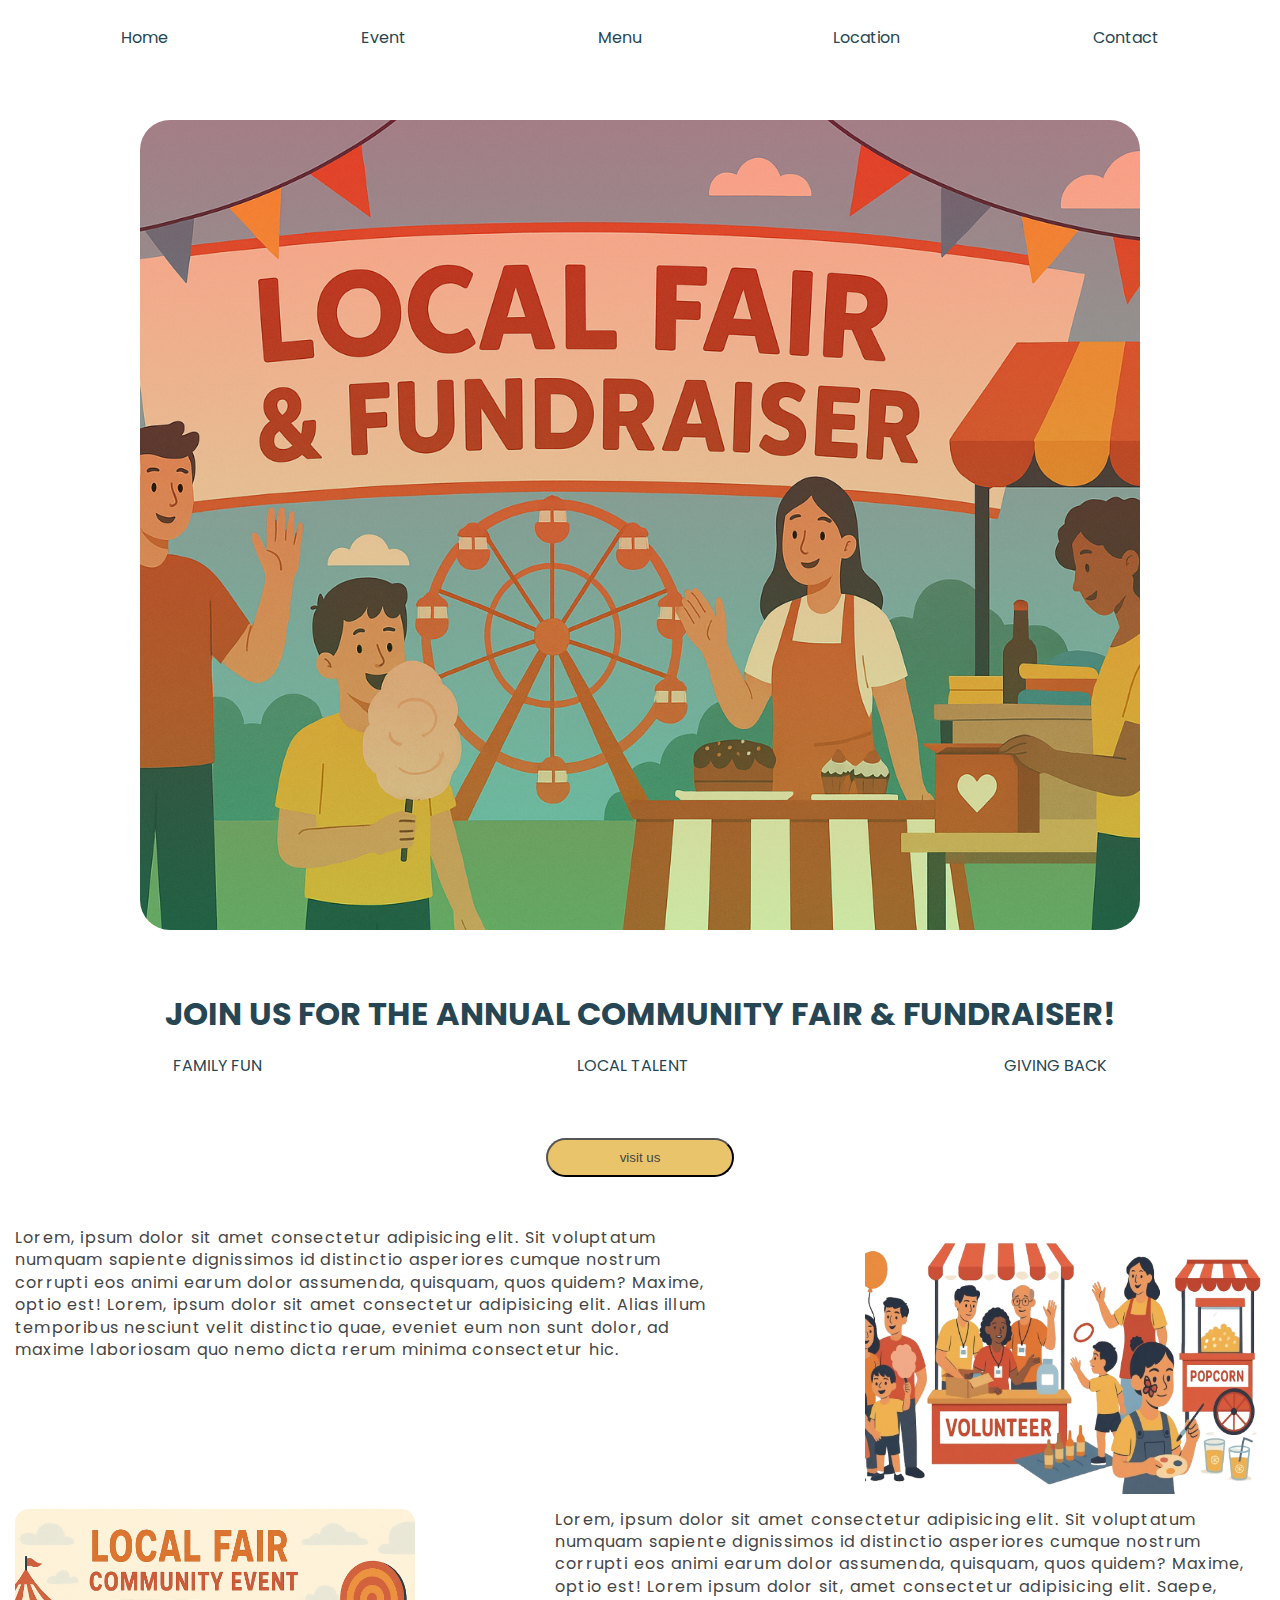
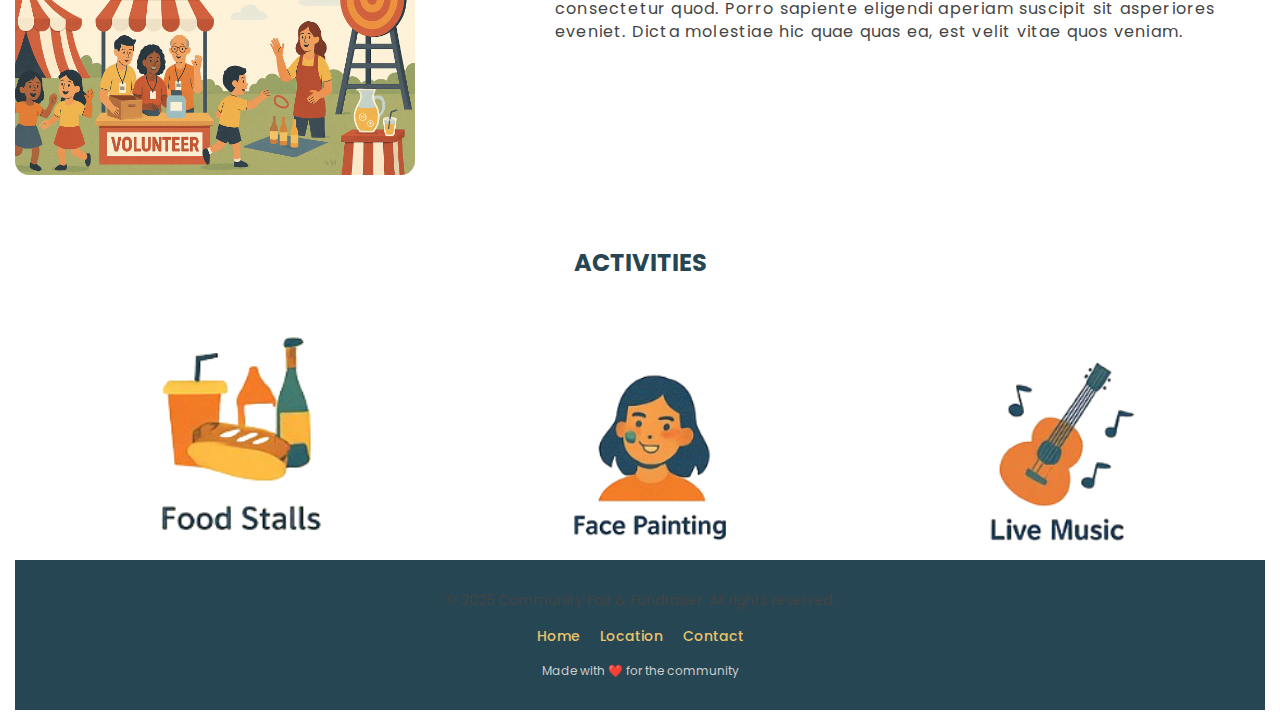
<file: eventCenterProject/index.html>
<!DOCTYPE html>
<html>
  <head>
    <meta charset="utf-8" />
    <meta http-equiv="X-UA-Compatible" content="IE=edge" />
    <title>Event Center</title>
    <meta name="description" content="" />
    <meta name="viewport" content="width=device-width, initial-scale=1" />
    <link rel="preconnect" href="https://fonts.googleapis.com" />
    <link rel="preconnect" href="https://fonts.gstatic.com" crossorigin />
    <link
      href="https://fonts.googleapis.com/css2?family=Noto+Sans:ital,wght@0,100..900;1,100..900&family=Roboto:ital,wght@0,100..900;1,100..900&display=swap"
      rel="stylesheet"
    />

    <link rel="stylesheet" href="style.css" />
  </head>
  <body>
    <main>
      <section>
        <nav class="nav-bar">
          <ul>
            <li><a href="home.html">Home</a></li>
            <li><a href="event.html">Event</a></li>
            <li><a href="menu.html">Menu</a></li>
            <li><a href="location.html">Location</a></li>
            <li><a href="contact.html">Contact</a></li>
          </ul>
        </nav>

        <div class="banner-image"></div>
      </section>
      <div class="title-header-banner">
        <h1 class="main-primary-header">
          Join us for the Annual community Fair & Fundraiser!
        </h1>
        <ul class="list-banner">
          <li>Family Fun</li>
          <li>Local talent</li>
          <li>Giving back</li>
        </ul>
        <div>
          <button class="btn btn-main-header">visit us</button>
        </div>
      </div>
      <section class="middle-section">
        <div class="middle-colored-div">
          <div class="first-portion">
            <p>
              Lorem, ipsum dolor sit amet consectetur adipisicing elit. Sit
              voluptatum numquam sapiente dignissimos id distinctio asperiores
              cumque nostrum corrupti eos animi earum dolor assumenda, quisquam,
              quos quidem? Maxime, optio est! Lorem, ipsum dolor sit amet
              consectetur adipisicing elit. Alias illum temporibus nesciunt
              velit distinctio quae, eveniet eum non sunt dolor, ad maxime
              laboriosam quo nemo dicta rerum minima consectetur hic.
            </p>
            <img
              class="middle-images"
              src="../images/second-image.png"
              width="400px"
              height="400px"
            />
          </div>
          <div class="second-portion">
            <img
              class="middle-images"
              src="../images/third-image.png"
              width="400px"
              height="300px"
            />
            <p>
              Lorem, ipsum dolor sit amet consectetur adipisicing elit. Sit
              voluptatum numquam sapiente dignissimos id distinctio asperiores
              cumque nostrum corrupti eos animi earum dolor assumenda, quisquam,
              quos quidem? Maxime, optio est! Lorem ipsum dolor sit, amet
              consectetur adipisicing elit. Saepe, consectetur quod. Porro
              sapiente eligendi aperiam suscipit sit asperiores eveniet. Dicta
              molestiae hic quae quas ea, est velit vitae quos veniam.
            </p>
          </div>
        </div>
      </section>

      <section class="activities">
        <h2>Activities</h2>
        <div class="images-activities">
          <img src="../images/girl_no_bg.png" alt="" />
          <img src="../images/drinks_no_bg.png" alt="" />

          <img src="../images/guitar_no_bg.png" alt="" />
        </div>
      </section>
      <footer class="footer">
        <div class="footer-content">
          <p>© 2025 Community Fair & Fundraiser. All rights reserved.</p>
          <ul class="footer-links">
            <li><a href="index.html">Home</a></li>
            <li><a href="location.html">Location</a></li>
            <li><a href="contact.html">Contact</a></li>
          </ul>
          <p class="footer-credit">Made with ❤️ for the community</p>
        </div>
      </footer>
    </main>

    <script src="" async defer></script>
  </body>
</html>
</file>
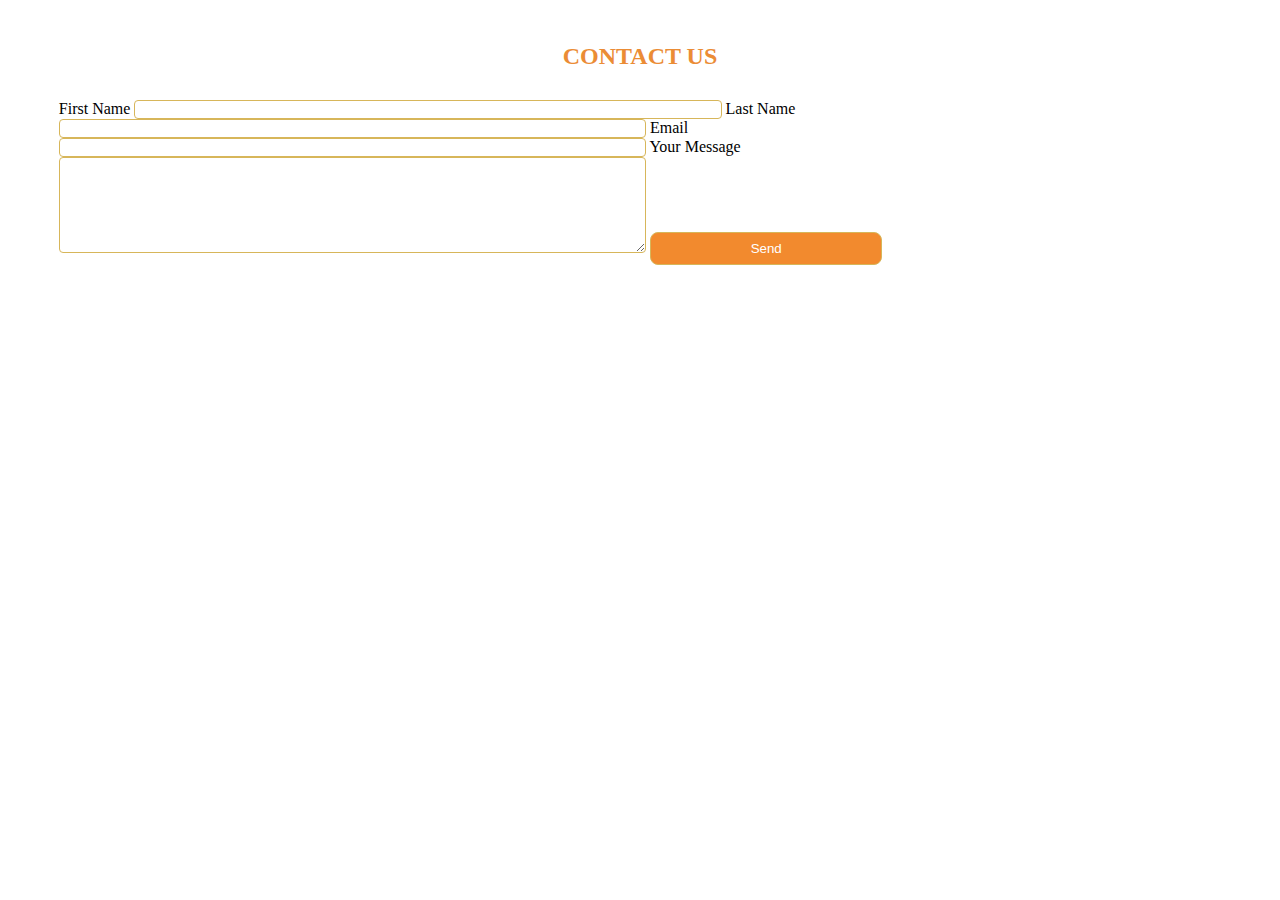
<file: eventCenterProject/contact.html>
<!DOCTYPE html>
<html lang="en">
  <head>
    <meta charset="UTF-8" />
    <meta name="viewport" content="width=device-width, initial-scale=1.0" />
    <link href="contact.css" rel="stylesheet" />
    <title>Document</title>
  </head>
  <body>
    <main>
      <section class="form">
        <h2 class="main-title">Contact US</h2>
        <form method="POST" action="submit">
          <label for="firstname">First Name</label>
          <input type="text" name="firstname" id="firstname" required />
          <label for="firstname">Last Name</label>
          <input type="text" name=lastname" id="lastname" required />

          <label for="email">Email</label>
          <input type="email" name="email" id="email" required />

          <label for="message">Your Message</label>
          <textarea
            name="message"
            id="message"
            cols="30"
            rows="6"
            required
          ></textarea>

          <input class="btn" type="submit" value="Send" />
        </form>
      </section>
    </main>
  </body>
</html>
</file>
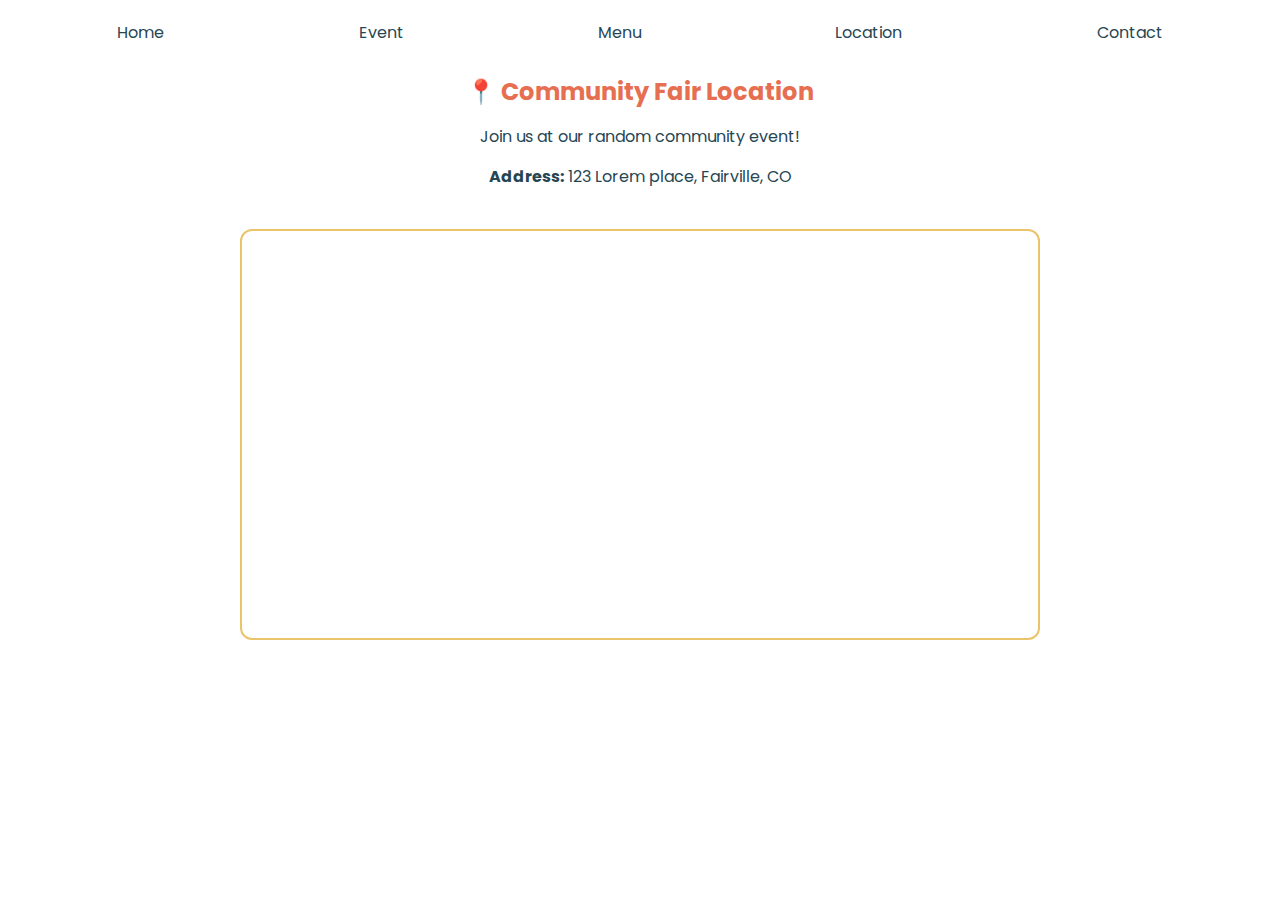
<file: eventCenterProject/location.html>
<!DOCTYPE html>
<html lang="en">
  <head>
    <meta charset="UTF-8" />
    <meta name="viewport" content="width=device-width, initial-scale=1.0" />
    <link href="location.css" rel="stylesheet" />
    <title>Community Fair Location</title>
  </head>
  <body>
    <nav class="nav-bar">
      <ul class="nav-links">
        <li><a href="index.html">Home</a></li>
        <li><a href="event.html">Event</a></li>
        <li><a href="menu.html">Menu</a></li>
        <li><a href="location.html">Location</a></li>
        <li><a href="contact.html">Contact</a></li>
      </ul>
    </nav>
    <div class="title">
      <h2>📍 Community Fair Location</h2>
      <p>Join us at our random community event!</p>
      <p><strong>Address:</strong> 123 Lorem place, Fairville, CO</p>
    </div>

    <div class="map-container">
      <iframe
        src="https://www.google.com/maps/embed?pb=!1m18!1m12!1m3!1d3105.001364862905!2d-104.9902510846495!3d39.73923617944713!2m3!1f0!2f0!3f0!3m2!1i1024!2i768!4f13.1!3m3!1m2!1s0x876c78d17b6743c5%3A0xa2cbcfbe04efb7b7!2sCivic%20Center%20Park!5e0!3m2!1sen!2sus!4v1679888888888!5m2!1sen!2sus"
        width="100%"
        height="400"
        style="border: 0"
        allowfullscreen=""
        loading="lazy"
        referrerpolicy="no-referrer-when-downgrade"
      >
      </iframe>
    </div>
  </body>
</html>
</file>
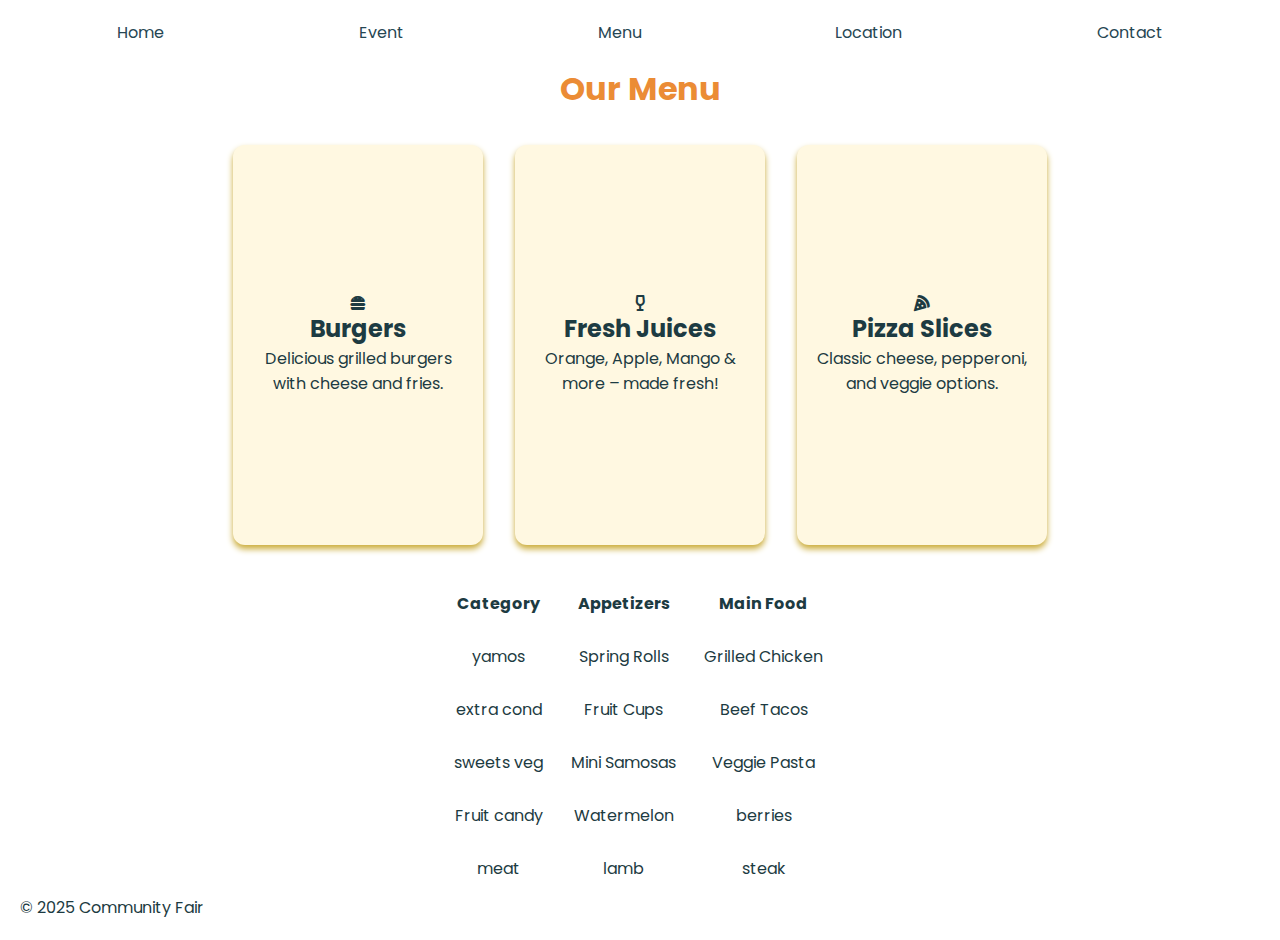
<file: eventCenterProject/menu.html>
<!DOCTYPE html>
<html lang="en">
  <head>
    <meta charset="UTF-8" />
    <meta name="viewport" content="width=device-width, initial-scale=1.0" />
    <title>Menu</title>
    <link rel="stylesheet" href="menu.css" />
    <link
      rel="stylesheet"
      href="https://cdnjs.cloudflare.com/ajax/libs/font-awesome/6.5.0/css/all.min.css"
    />
  </head>
  <body>
    <nav class="nav-bar">
      <ul class="nav-links">
        <li><a href="index.html">Home</a></li>
        <li><a href="event.html">Event</a></li>
        <li><a href="menu.html">Menu</a></li>
        <li><a href="location.html">Location</a></li>
        <li><a href="contact.html">Contact</a></li>
      </ul>
    </nav>

    <header>
      <h1 class="title">Our Menu</h1>
    </header>

    <main class="menu-section">
      <div class="menu-item">
        <i class="icon fa-solid fa-burger"></i>
        <h2>Burgers</h2>
        <p>Delicious grilled burgers with cheese and fries.</p>
      </div>

      <div class="menu-item">
        <i class="icon fa-solid fa-wine-glass-empty"></i>
        <h2>Fresh Juices</h2>
        <p>Orange, Apple, Mango & more – made fresh!</p>
      </div>

      <div class="menu-item">
        <i class="icon fa-solid fa-pizza-slice"></i>
        <h2>Pizza Slices</h2>
        <p>Classic cheese, pepperoni, and veggie options.</p>
      </div>
    </main>

    <table>
      <thead>
        <tr>
          <th>Category</th>
          <th>Appetizers</th>
          <th>Main Food</th>
        </tr>
      </thead>
      <tbody>
        <tr>
          <td>yamos</td>
          <td>Spring Rolls</td>
          <td>Grilled Chicken</td>
        </tr>
        <tr>
          <td>extra cond</td>
          <td>Fruit Cups</td>
          <td>Beef Tacos</td>
        </tr>
        <tr>
          <td>sweets veg</td>
          <td>Mini Samosas</td>
          <td>Veggie Pasta</td>
        </tr>
        <tr>
          <td>Fruit candy</td>
          <td>Watermelon</td>
          <td>berries</td>
        </tr>
        <tr>
          <td>meat</td>
          <td>lamb</td>
          <td>steak</td>
        </tr>
      </tbody>
    </table>

    <footer>
      <p>&copy; 2025 Community Fair</p>
    </footer>
  </body>
</html>
</file>
<file: eventCenterProject/style.css>
@import url("https://fonts.googleapis.com/css2?family=Poppins:wght@300;400;600;700&display=swap");

body {
  font-family: "Poppins", sans-serif;
}

* {
  padding: 0;
  margin: 0;
  box-sizing: border-box;
}

body {
  padding: 15px 15px;
  font-family: "Poppins", sans-serif;
}

.nav-bar {
  margin-bottom: 14px;
  padding: 10px;
}
main section nav ul {
  display: flex;
  justify-content: space-around;
  list-style: none;
}
main section nav ul li a {
  text-decoration: none;
  color: #264653;
}

main section nav ul li a:hover {
  transition: 0.3s ease-in-out;
  color: #e9c46a;
}

.banner-image {
  background-image: linear-gradient(
      to bottom,
      rgba(255, 0, 0, 0.308),
      rgba(0, 255, 34, 0.185)
    ),
    url("../images/hero.png");
  background-repeat: no-repeat;
  background-size: cover;
  background-position: center;
  height: 90vh;
  width: 80%;
  margin: 0 auto;
  margin-top: 60px;
  border-radius: 30px;
}

.btn {
  display: block;
  margin: 0 auto;
  color: #444;
  background-color: #e9c46a;
  width: 15%;
  padding: 10px;
  border-radius: 100px;
  margin-top: 26px;
  margin-bottom: 50px;
}

/* .middle-colored-div {
  margin-top: 40px;
  width: 100%;
  height: 500px;
  background-color: rgb(203, 172, 56);
} */

.title-header-banner {
  text-align: center;
  color: #264653;
  margin-top: 60px;
  text-transform: uppercase;
}

.title-header-banner ul {
  margin-top: 15px;
  display: flex;
  justify-content: space-around;
  margin-bottom: 60px;
  color: #264653;
}

.title-header-banner ul li {
  list-style: none;
}

.first-portion,
.second-portion {
  margin-top: 15px;
  display: flex;
  justify-content: space-between;
  gap: 140px;
  letter-spacing: 1.2px;
  line-height: 1.4;
}

.middle-images {
  border-radius: 14px;
}

img {
  max-width: 100%;
  height: auto;
}

p {
  color: #444;
}
.activities h2 {
  color: #264653;
  text-transform: uppercase;
  text-align: center;
  margin-top: 70px;
  margin-bottom: 50px;
}

.images-activities {
  display: flex;
  width: 100%;
  justify-content: space-around;
  height: 230px;
}

.footer {
  background-color: #264653;
  color: #faf9f6;
  text-align: center;
  padding: 30px 20px;
  font-size: 14px;
  margin-top: auto;
  width: 100%;
  box-sizing: border-box;
}

.footer-content {
  max-width: 1000px;
  margin: 0 auto;
}

.footer-links {
  list-style: none;
  padding: 0;
  margin: 15px 0;
  display: flex;
  justify-content: center;
  flex-wrap: wrap;
  gap: 20px;
}

.footer-links li a {
  color: #e9c46a;
  text-decoration: none;
  font-weight: 500;
}

.footer-links li a:hover {
  color: #2a9d8f;
  transition: 0.3s ease-in-out;
}

.footer-credit {
  font-size: 12px;
  color: #ccc;
  margin-top: 10px;
}

/* 🧠 Mobile Fix */

/* responsivenss  */

@media screen and (max-width: 768px) {
  .first-portion,
  .second-portion,
  .images-activities {
    flex-direction: column;
    align-items: center;
    gap: 40px;
  }

  .btn {
    width: 50%;
  }

  .banner-image {
    width: 100%;
    height: 60vh;
  }

  .middle-images {
    width: 90%;
    height: auto;
  }

  .images-activities img {
    width: 50%;
    height: auto;
  }
  .footer-links {
    flex-direction: column;
    align-items: center;
  }

  .footer {
    font-size: 13px;
    padding: 20px;
    order: 1;
  }
}

@media (max-width: 768px) {
  .nav-bar {
    flex-direction: column;
    align-items: center;
    gap: 15px;
  }

  .nav-links {
    flex-direction: column;
    align-items: center;

    gap: 10px;
  }

  .nav-links li {
    border-bottom: 1px solid #2a9d8f;
  }

  body {
    height: auto;
  }
}
</file>
<file: eventCenterProject/contact.css>
.main-title {
  margin-bottom: 30px;
  text-transform: uppercase;
  color: #eb8c35;
  text-align: center;
  margin-top: 35px;
}

.form {
  display: flex;
  justify-content: center;
  align-items: center;
  flex-direction: column;
}

input,
textarea {
  border-radius: 4px;
  width: 50%;
  border: 1px solid #d7b65a;
}

.btn {
  background-color: #f28a2e;
  color: #ffffff;
  padding: 8px;
  width: 20%;
  margin-top: 13px;
  border-radius: 8px;
}

footer {
  margin-bottom: 35px;
}

@media (max-width: 768px) {
  .nav-bar {
    flex-direction: column;
    align-items: center;
    gap: 15px;
  }

  .nav-links {
    flex-direction: column;
    align-items: center;

    gap: 10px;
  }

  .nav-links li {
    border-bottom: 1px solid #2a9d8f;
  }
  footer {
    margin-top: 50px;
  }
}
</file>
<file: eventCenterProject/location.css>
@import url("https://fonts.googleapis.com/css2?family=Poppins:wght@300;400;600;700&display=swap");

* {
  margin: 0;
  padding: 0;
  box-sizing: border-box;
}

nav {
  margin-bottom: 15px;
  padding-bottom: 14px;
}

ul {
  display: flex;
  justify-content: space-around;
  list-style: none;
}

nav ul li a {
  text-decoration: none;
  color: #264653;
}

nav ul li a:hover {
  transition: 0.3s ease-in-out;
  color: #e9c46a;
}

body {
  font-family: Poppins, sans-serif;
  color: #264653;
  padding: 20px 20px;
}
h2 {
  color: #e76f51;
}

.title {
  display: flex;
  justify-content: center;
  align-items: center;
  flex-direction: column;
  gap: 15px;
  margin-bottom: 40px;
}

.map-container {
  border: 2px solid #e9c46a;
  border-radius: 12px;
  overflow: hidden;
  max-width: 800px;
  margin: auto;
}

footer {
  margin-bottom: 45px;
}

@media (max-width: 768px) {
  .nav-bar {
    flex-direction: column;
    align-items: center;
    gap: 15px;
  }

  .nav-links {
    flex-direction: column;
    align-items: center;

    gap: 10px;
  }

  .nav-links li {
    border-bottom: 1px solid #2a9d8f;
  }

  body {
    height: auto;
  }
}
</file>
<file: eventCenterProject/menu.css>
@import url("https://fonts.googleapis.com/css2?family=Poppins:wght@300;400;600;700&display=swap");

* {
  margin: 0;
  padding: 0;
  box-sizing: border-box;
}

nav ul {
  display: flex;
  justify-content: space-around;
  list-style: none;
}
nav ul li a {
  text-decoration: none;
  color: #264653;
}
nav ul li a:hover {
  transition: 0.3s ease-in-out;
  color: #e9c46a;
}

body {
  font-family: "Poppins", sans-serif;
  color: #1d3b42;
  padding: 20px 20px;
}

header {
  text-align: center;
  margin-top: 20px;
  color: #eb8c35;
}

.menu-section {
  display: flex;
  flex-wrap: wrap;
  justify-content: center;
  gap: 2rem;
  padding: 2rem;
}

.menu-item {
  width: 250px;
  background-color: #fff8e1;
  padding: 1rem;
  border-radius: 12px;
  box-shadow: 0 4px 6px #cbac38;
  text-align: center;
  height: 400px;
  display: flex;
  justify-content: center;
  align-items: center;
  flex-direction: column;
}

table {
  display: block;
  margin: 0 auto;
}

@media (max-width: 768px) {
  .menu-section {
    flex-direction: column;
    align-items: center;
  }

  .menu-item {
    width: 90%;
    margin-bottom: 20px;
    text-align: center;
  }

  .menu-item .icon {
    font-size: 2.5rem;
  }
}
table {
  max-width: 400px;
  display: block;
  margin: 0 auto;
  border-collapse: collapse;
  text-align: center;
}

table thead tr th,
table tbody tr td {
  padding: 14px;
}
@media (max-width: 768px) {
  .nav-bar {
    flex-direction: column;
    align-items: center;
    gap: 15px;
  }

  .nav-links {
    flex-direction: column;
    align-items: center;

    gap: 10px;
  }

  .nav-links li {
    border-bottom: 1px solid #2a9d8f;
  }

  body {
    height: auto;
  }
}
</file>
